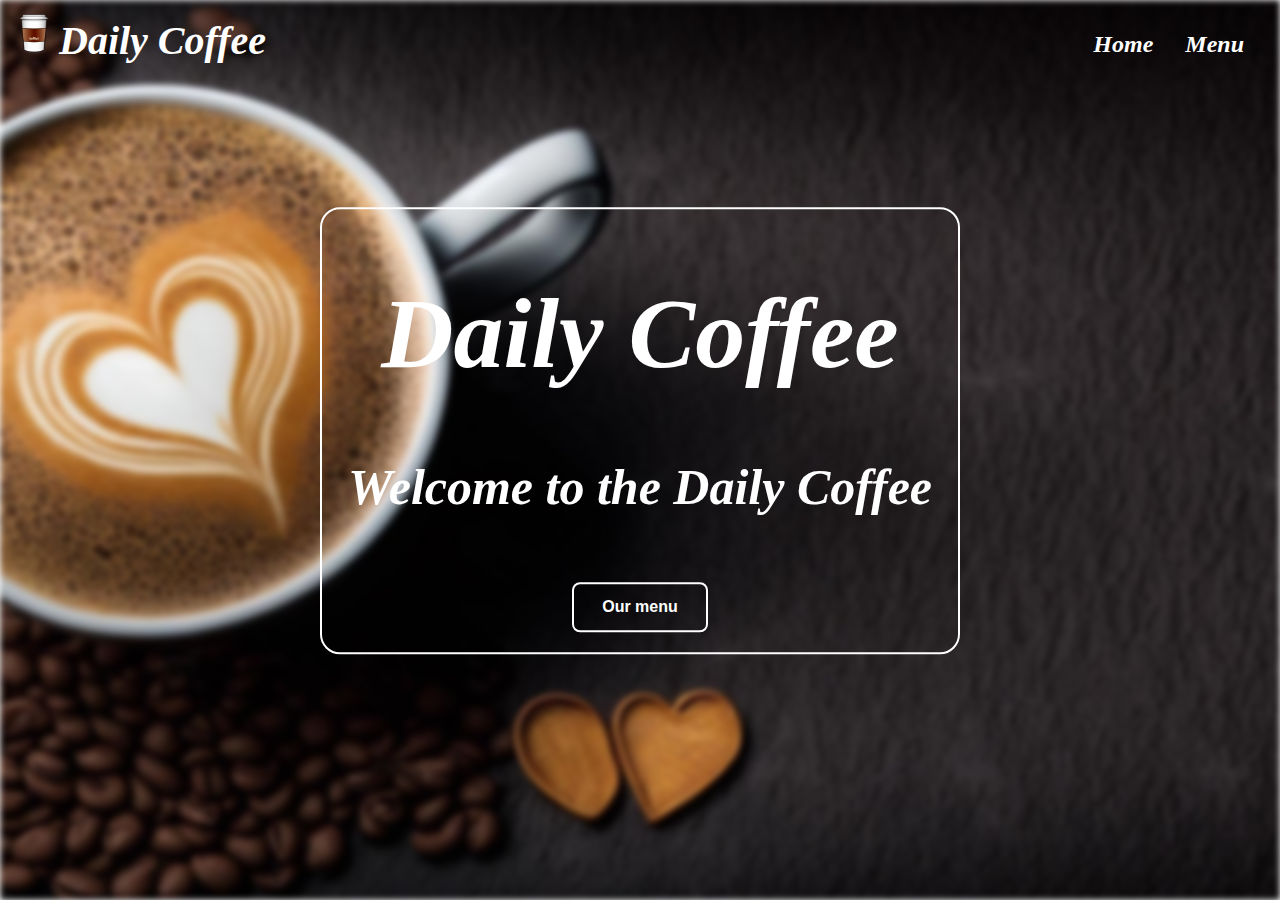
<file: index.html>
<!DOCTYPE html>
<html lang="en">
  <head>
    <meta charset="UTF-8" />
    <meta name="viewport" content="width=device-width, initial-scale=1.0" />
    <link href="scss/global.css" rel="stylesheet" />
    <link href="scss/landing.css" rel="stylesheet" />
    <title>Coffee Shop - Home</title>
  </head>
  <body>
    <header>
      <div class="navbar">
        <div class="navbar_sign">
          <img
            src="images/banner.png"
            alt="banner"
            class="navbar_sign_banner"
          />
          <a class="mail" href="mailto:hijang02@gmail.com" title="Contact"
            >Daily Coffee</a
          >
        </div>
        <nav id="navbar_items">
          <ul class="list">
            <li class="list_item"><a href="#index">Home</a></li>
            <li class="list_item"><a href="pages/menu.html">Menu</a></li>
          </ul>
        </nav>
      </div>
    </header>

    <div class="image"></div>
    <div class="bg-text">
      <h1>Daily Coffee</h1>
      <p>Welcome to the Daily Coffee</p>
      <button class="btn-menu">
        <a href="pages/menu.html">Our menu</a>
      </button>
    </div>
  </body>
  <script src="script.js"></script>
</html>
</file>
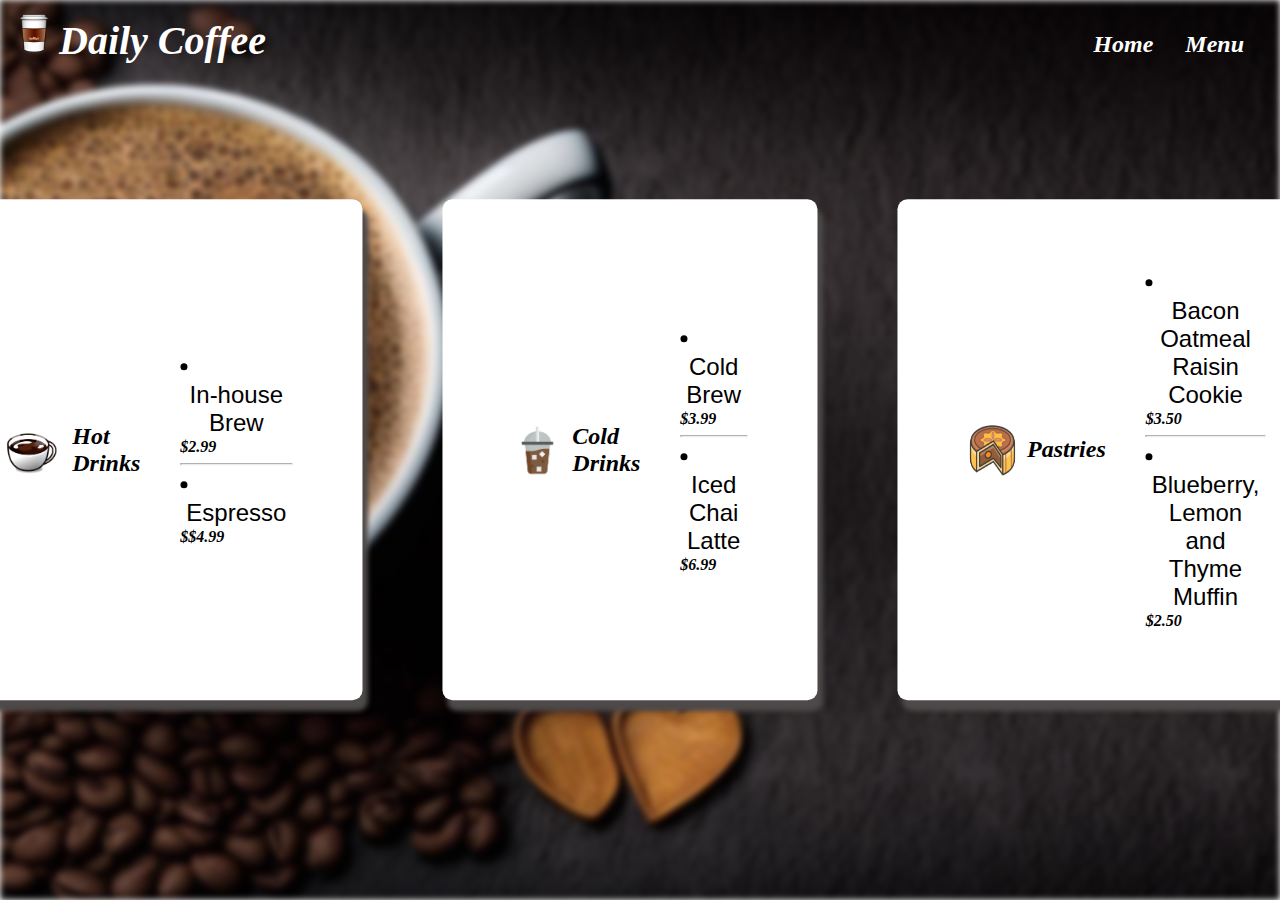
<file: pages/menu.html>
<!DOCTYPE html>
<html lang="en">
  <head>
    <meta charset="UTF-8" />
    <meta name="viewport" content="width=device-width, initial-scale=1.0" />
    <link href="../scss/global.css" rel="stylesheet" />
    <link href="../scss/menu.css" rel="stylesheet" />
    <title>Coffee Shop - Menu</title>
  </head>
  <body>
    <header class="navbar_container">
      <div class="navbar">
        <div class="navbar_sign">
          <img
            src="../images/banner.png"
            alt="banner"
            class="navbar_sign_banner"
          />
          <a class="mail" href="mailto:hijang02@gmail.com">Daily Coffee</a>
        </div>
        <nav id="navbar_items">
          <ul class="list">
            <li class="list_item"><a href="../index.html">Home</a></li>
            <li class="list_item"><a href="#menu">Menu</a></li>
          </ul>
        </nav>
      </div>
    </header>
    <div class="image"></div>
    <div class="menu-container">
      <ul class="menus">
        <li class="menus_item">
          <button class="btn" type="btn" id="btn">
            <img
              src="../images/hot_Coffee.png"
              alt="hot_Drink"
              class="menus_item_img"
            />
          </button>
          Hot Drinks
          <ol class="info">
            <li class="info_title">
              <button popovertarget="des" class="info_title">
                In-house Brew
              </button>
            </li>
            <span>$2.99</span>
            <hr />
            <li class="info_title">
              <button popovertarget="des2" class="info_title">Espresso</button>
            </li>
            <span>$$4.99</span>
          </ol>
        </li>
        <li class="menus_item">
          <img
            src="../images/cold_Drinks.png"
            alt="hot_Drink"
            class="menus_item_img"
          />Cold Drinks
          <ol class="info">
            <li class="info_title">
              <button popovertarget="des3" class="info_title">Cold Brew</button>
            </li>
            <span>$3.99</span>
            <hr />
            <li class="info_title">
              <button popovertarget="des4" class="info_title">
                Iced Chai Latte
              </button>
            </li>
            <span>$6.99</span>
          </ol>
        </li>
        <li class="menus_item">
          <img
            src="../images/pastries.png"
            alt="hot_Drink"
            class="menus_item_img"
          />Pastries
          <ol class="info">
            <li class="info_title">
              <button popovertarget="des5" class="info_title">
                Bacon Oatmeal Raisin Cookie
              </button>
            </li>
            <span>$3.50</span>
            <hr />
            <li class="info_title">
              <button popovertarget="des6" class="info_title">
                Blueberry, Lemon and Thyme Muffin
              </button>
            </li>
            <span>$2.50</span>
          </ol>
        </li>
      </ul>
    </div>
    <p popover id="des" class="des">
      Our in-house medium roast is a classic balance between sweet vanilla,
      nutty hazelnut, and a smooth low acidity to bring everything together.
    </p>
    <p popover id="des2" class="des2">
      A balance between bold and smooth, powerful and sweet, our signature
      espresso blend is a complex flavor profile. It features strong notes of
      semi-sweet chocolate and caramel, with mild acidity and a bright floral
      finish.
    </p>
    <p popover id="des3" class="des3">
      Our bright and delicious coffee blend, brewed over ice to give you a cold
      coffee freshness with all the flavor of our amazing in-house coffee.
    </p>
    <p popover id="des4" class="des4">
      A creamy drink with a kick, this drink features spicy chai tea blended
      with your choice of milk and poured over ice.
    </p>
    <p popover id="des5" class="des5">
      An infused bacon, sugar and egg mixture is folded into a perfect blend of
      oats, flour, raisins and cinnamon to create a soft and chewy textured
      cookie.
    </p>
    <p popover id="des6" class="des6">
      Tart and sweet, this classic blueberry and lemon combination comes with an
      earthy twist.
    </p>
  </body>
  <script src="../script.js"></script>
</html>
</file>
<file: scss/global.css>
body,
html {
  height: 100%;
  font-size: 62.5%;
  margin: 0;
  padding: 0;
}

* {
  box-sizing: border-box;
}

.image {
  background-image: url("../images/sign.jpg");
  filter: blur(3px);
  -webkit-filter: blur(3px);
  height: 100%;
  width: 100%;
  background-position: center;
  background-repeat: no-repeat;
  background-size: cover;
}

.navbar {
  position: absolute;
  top: 0;
  width: 100%;
  z-index: 2;
  display: flex;
  justify-content: space-between;
  align-items: center;
}

nav {
  display: flex;
  justify-content: space-between;
  align-items: center;
  margin-left: auto;
  margin-right: 20px;
}

.navbar_sign,
ul {
  display: flex;
  justify-content: center;
}

.mail {
  color: white;
  text-decoration: none;
}

nav > ul > li {
  display: flex;
  align-items: center;
  text-align: center;
}

li a {
  display: block;
  color: white;
  padding: 14px 16px;
  font-size: x-large;
  text-decoration: none;
  font-weight: bold;
  font-family: "Times New Roman", Times, serif;
  font-style: italic;
}

/* js */
#navbar_items a.blur {
  filter: blur(2px);
  -webkit-filter: blur(2px);
}

.navbar_sign {
  display: inline-block;
  color: white;
  padding: 14px 16px;
  font-size: 4rem;
  text-decoration: none;
  font-weight: bold;
  font-family: "Times New Roman", Times, serif;
  font-style: italic;
  margin: 0 0 10px 3px;
}

.navbar_sign_banner {
  display: inline-block;
  width: 30px;
  height: 40px;
}/*# sourceMappingURL=global.css.map */
</file>
<file: scss/landing.css>
.bg-text {
  border: 2px solid white;
  border-color: white;
  border-radius: 20px;
  display: inline-block;
  color: white;
  font-size: 50px;
  font-weight: bold;
  position: absolute;
  left: 50%;
  transform: translate(-50%, -8%);
  top: 27%;
  width: 50%;
  text-align: center;
  font-family: "Times New Roman", Times, serif;
  font-style: italic;
  z-index: 2;
}

.btn-menu {
  font-weight: bold;
  border: 2px solid white;
  background-color: transparent;
  color: white;
  padding: 14px 28px;
  font-size: 16px;
  cursor: pointer;
  border-color: white;
  border-radius: 8px;
  margin-bottom: 20px;
}

.btn-menu a {
  text-decoration: none;
  color: white;
}/*# sourceMappingURL=landing.css.map */
</file>
<file: scss/menu.css>
.menu-container {
  position: absolute;
  top: 50%;
  left: 51%;
  transform: translate(-50%, -50%);
  display: flex;
  justify-content: space-between;
  align-items: center;
  z-index: 2;
}

.menus .menus_item {
  display: flex;
  justify-content: space-between;
  background-color: white;
  color: black;
  margin-left: auto;
  margin-right: 80px;
  padding: 70px;
  border-radius: 10px;
  box-shadow: 5px 10px 5px rgb(78, 74, 74);
  align-items: center;
  font-size: x-large;
  text-decoration: none;
  font-weight: bold;
  font-family: "Times New Roman", Times, serif;
  font-style: italic;
}

.menus_item_img {
  width: 50px;
  height: 50px;
  margin-right: 10px;
}

button {
  border: none;
  cursor: pointer;
  -webkit-appearance: none;
     -moz-appearance: none;
          appearance: none;
  background-color: inherit;
}

.info {
  font-size: small;
  list-style: inside;
}

.info_title {
  font-size: x-large;
}

.des {
  display: fixed;
  margin-left: 10px;
  top: 10%;
  left: 23%;
  width: 70%;
  background-color: white;
  color: black;
  padding: 10px;
  border-radius: 10px;
  font-size: x-large;
  filter: drop-shadow(5px 10px 5px rgb(78, 74, 74));
  opacity: 90%;
}

.des2 {
  display: fixed;
  margin-left: 10px;
  top: 30%;
  left: 23%;
  width: 70%;
  background-color: white;
  color: black;
  padding: 10px;
  border-radius: 10px;
  font-size: x-large;
  filter: drop-shadow(5px 10px 5px rgb(78, 74, 74));
  opacity: 90%;
}

.des3 {
  display: fixed;
  margin-left: 10px;
  top: 10%;
  left: 55%;
  width: 30%;
  background-color: white;
  color: black;
  padding: 10px;
  border-radius: 10px;
  font-size: x-large;
  filter: drop-shadow(5px 10px 5px rgb(78, 74, 74));
  opacity: 90%;
}

.des4 {
  display: fixed;
  margin-left: 10px;
  top: 35%;
  left: 55%;
  width: 30%;
  background-color: white;
  color: black;
  padding: 10px;
  border-radius: 10px;
  font-size: x-large;
  filter: drop-shadow(5px 10px 5px rgb(78, 74, 74));
  opacity: 90%;
}

.des5 {
  display: fixed;
  margin-left: 10px;
  top: 10%;
  left: 55%;
  width: 30%;
  background-color: white;
  color: black;
  padding: 10px;
  border-radius: 10px;
  font-size: x-large;
  filter: drop-shadow(5px 10px 5px rgb(78, 74, 74));
  opacity: 90%;
}

.des6 {
  display: fixed;
  margin-left: 10px;
  top: 35%;
  left: 55%;
  width: 30%;
  background-color: white;
  color: black;
  padding: 10px;
  border-radius: 10px;
  font-size: x-large;
  filter: drop-shadow(5px 10px 5px rgb(78, 74, 74));
  opacity: 90%;
}

span {
  font-size: medium;
  text-align: center;
}/*# sourceMappingURL=menu.css.map */
</file>
